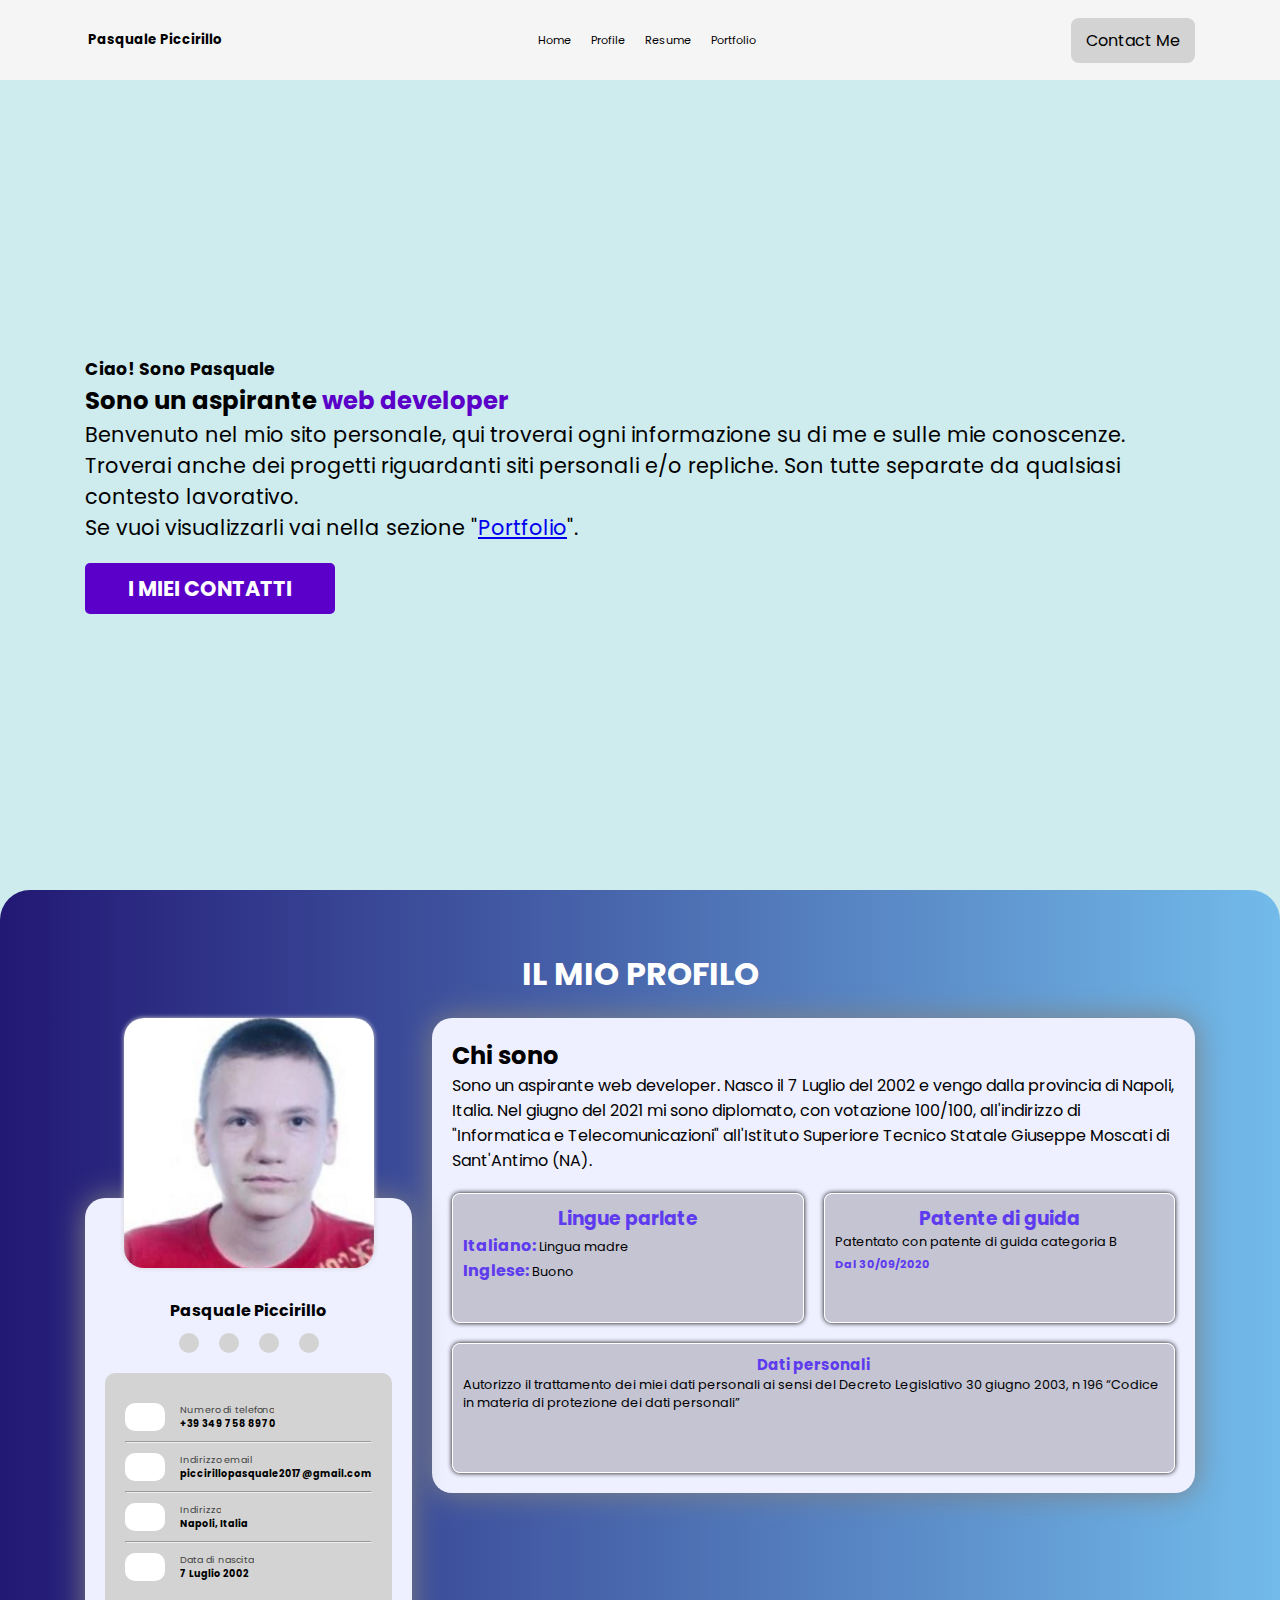
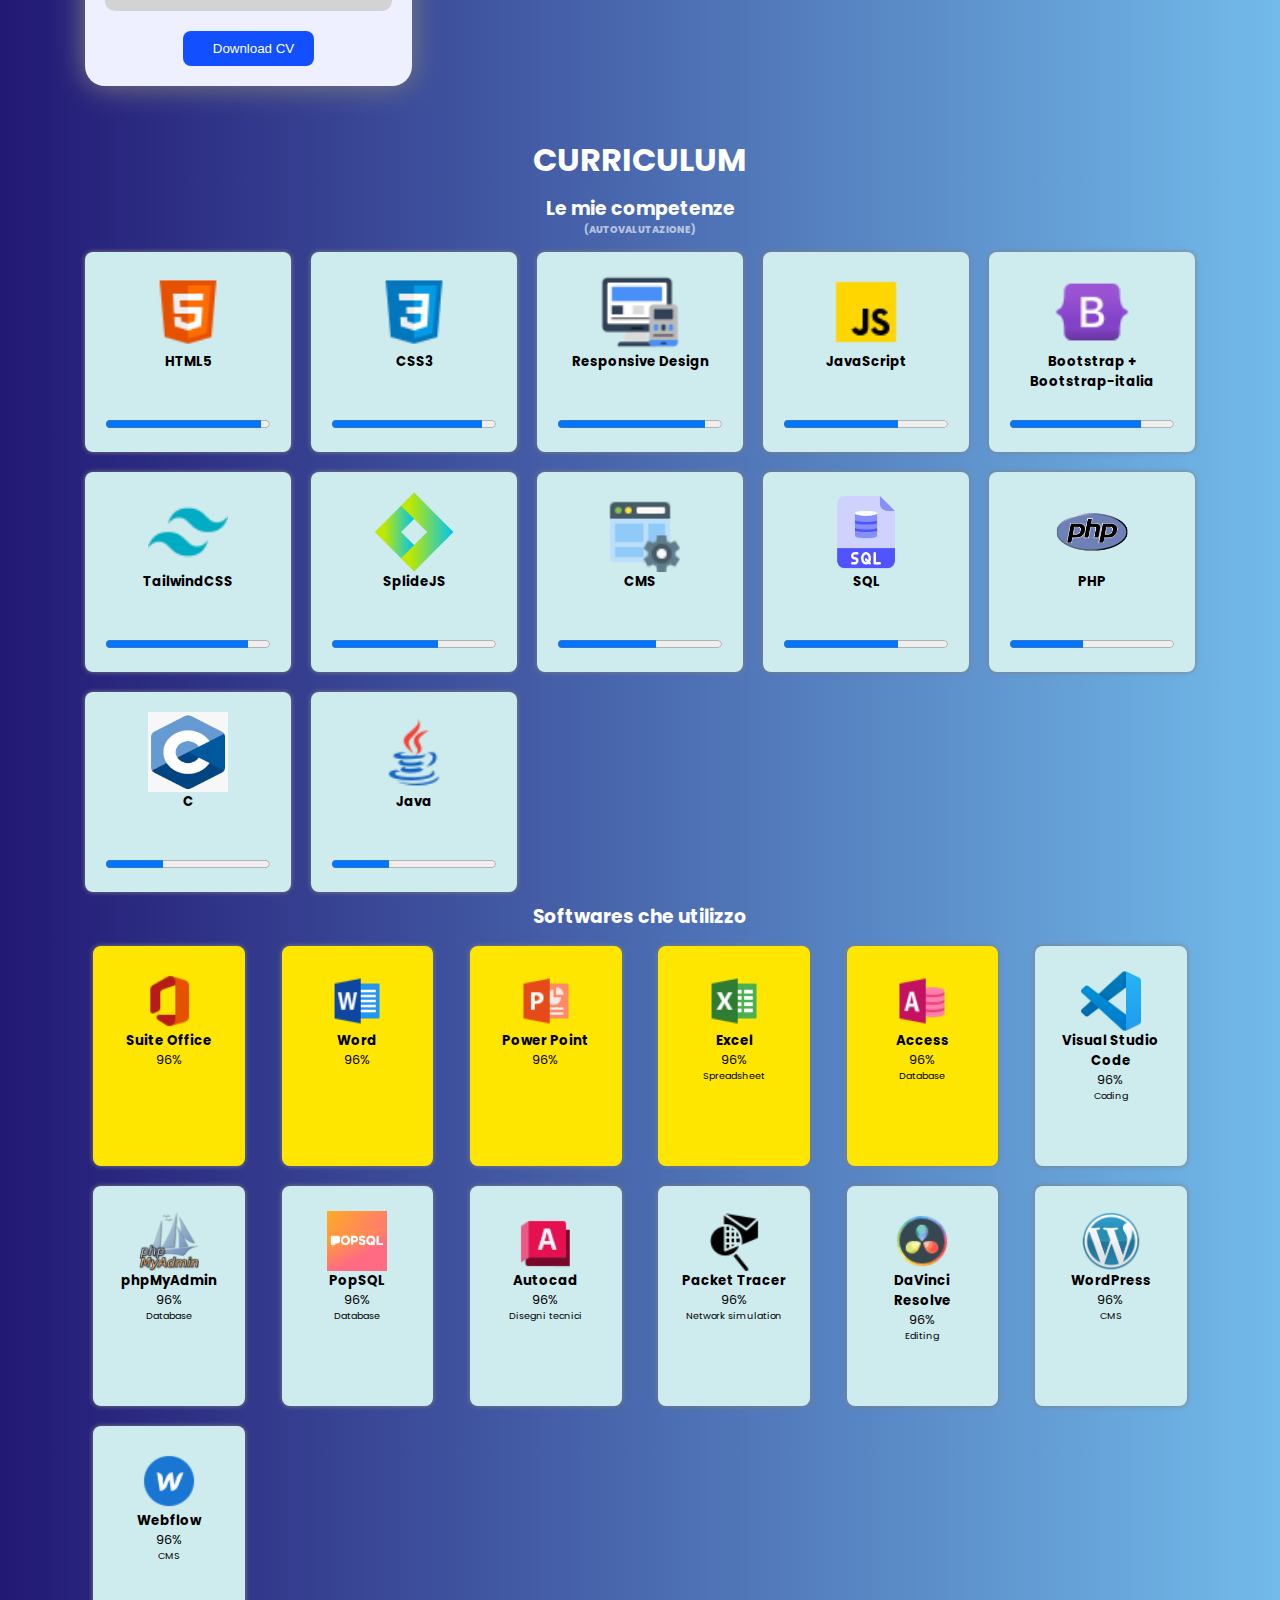
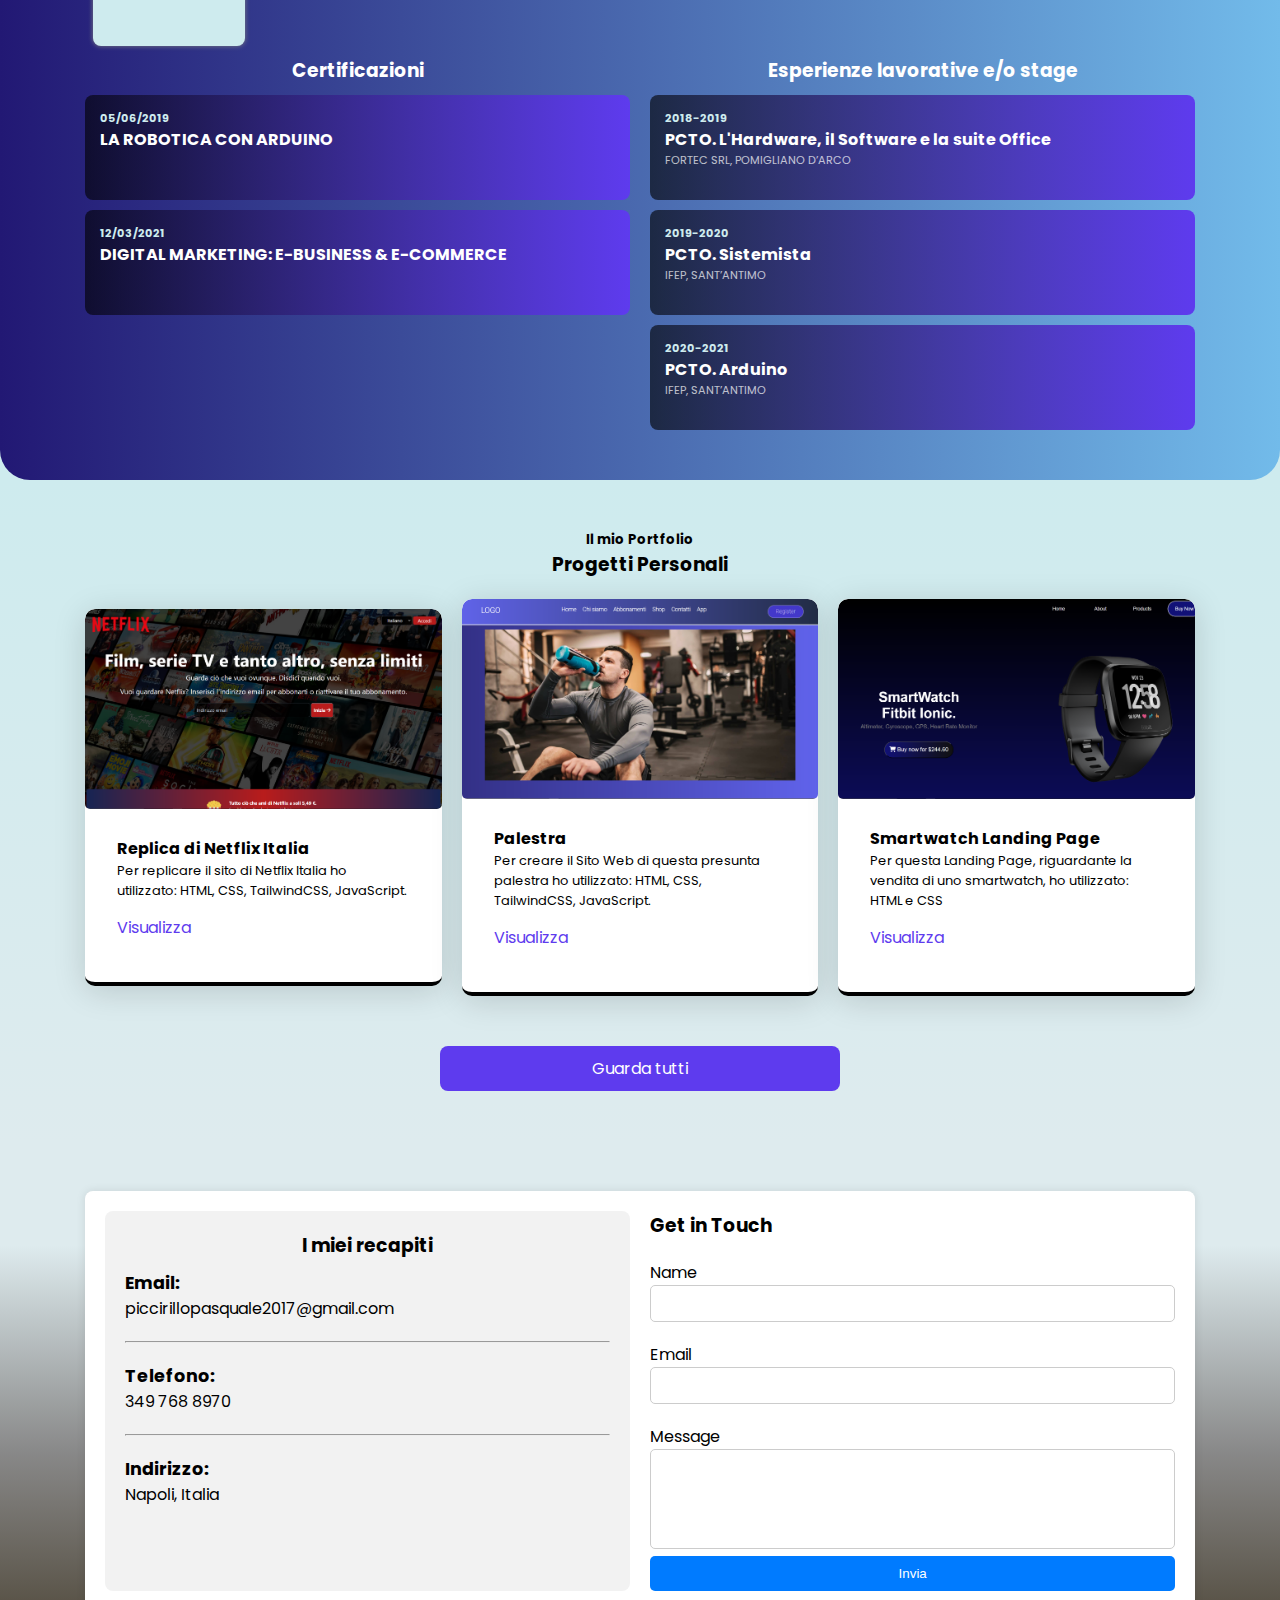
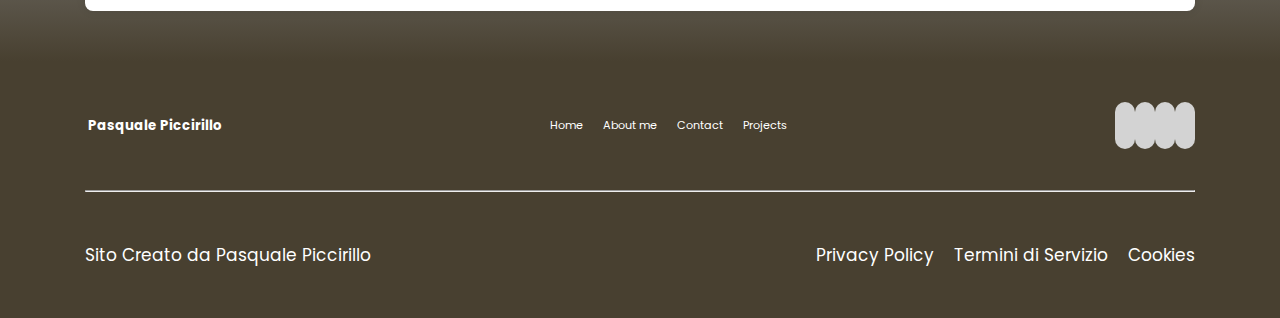
<file: index.html>
<!DOCTYPE html>
<html lang="en">

<head>
    <meta charset="UTF-8">
    <meta name="viewport" content="width=device-width, initial-scale=1.0">
    <title>Personal portfolio</title>

    <link href="https://fonts.googleapis.com/css?family=Poppins:200i,300,400&display=swap" rel="stylesheet">
    <link rel="stylesheet" href="https://cdnjs.cloudflare.com/ajax/libs/font-awesome/6.5.1/css/all.min.css"
        integrity="sha512-DTOQO9RWCH3ppGqcWaEA1BIZOC6xxalwEsw9c2QQeAIftl+Vegovlnee1c9QX4TctnWMn13TZye+giMm8e2LwA=="
        crossorigin="anonymous" referrerpolicy="no-referrer">

    <link rel="stylesheet" href="styles.css">
    <link rel="stylesheet" href="navbar-footer.css">
    <link rel="stylesheet" href="responsive.css">
    <!-- <link rel="stylesheet" href="splide-4.1.3/dist/css/splide.min.css"> -->



</head>

<body>
    <nav class="navbar" id="navbar">
        <!-- <div class="nav-content"> -->
        <div class="logo-container">
            <i class="fa-solid fa-arrow-right"></i>
            <h5>Pasquale Piccirillo</h5>
        </div>

        <div class="links-nav-container">
            <ul>
                <li><a href="#presentation">Home</a></li>
                <li><a href="#profile">Profile</a></li>
                <li><a href="#resume">Resume</a></li>
                <li><a href="#portfolio">Portfolio</a></li>
            </ul>
        </div>

        <div class="btn-container">
            <a href="#getintouch" target="_blank" class="btn " id="contactMeBtn">
                Contact Me
            </a>
            <button class="btn" id="menuBtn" onclick="openMenu()">
                <i class="fa-solid fa-bars"></i>
            </button>
        </div>
        <!-- </div> -->

    </nav>
    <header>

    </header>
    <main class="main" id="main">
        <section class="presentation" id="presentation">
            <div class="left">
                <h5>Ciao! Sono Pasquale</h5>
                <h3> Sono un aspirante <span>web developer</span></h3>
                <p>
                    Benvenuto nel mio sito personale, qui troverai ogni informazione su di me e sulle mie conoscenze.
                    Troverai anche dei progetti riguardanti siti personali e/o repliche. Son tutte separate da
                    qualsiasi contesto lavorativo.
                    <span>Se vuoi visualizzarli vai nella sezione "<a href="#portfolio">Portfolio</a>". </span>
                </p>
                <a class="contact-btn" href="#getintouch">I miei contatti</a>
            </div>
            <!-- <div class="right">
                <img src="img/myselfpic.jpg" alt="">

            </div> -->

        </section>

        <section class="profile" id="profile">

            <h3 class="profile-title">Il mio Profilo</h3>


            <div class="profile-content">
                <div class="aboutme-card" id="aboutmeCard">
                    <div class="card-head">
                        <img src="/img/myselfpic.jpg" alt="">
                    </div>
                    <div class="card-body">
                        <h4>Pasquale Piccirillo</h4>
                        <!-- <p>aspiring Web Developer</p> -->

                        <ul class="social-links">
                            <li><a href="#"><i class="fa-brands fa-facebook"></i></a></li>
                            <li><a href="#"><i class="fa-brands fa-instagram"></i></a></li>
                            <li><a href="#"><i class="fa-brands fa-linkedin"></i></a></li>
                            <li><a href="#"><i class="fa-brands fa-twitter"></i></a></li>
                        </ul>
                        <div class="personal-information">
                            <div class="information-containter">
                                <i class="fa-solid fa-phone"></i>
                                <div class="information">
                                    <p class="about">
                                        Numero di telefono

                                    </p>
                                    <p class="result">
                                        +39 349 758 8970
                                    </p>

                                </div>

                            </div>
                            <hr>
                            <div class="information-containter">
                                <i class="fa-solid fa-envelope"></i>
                                <div class="information">
                                    <p class="about">
                                        Indirizzo email

                                    </p>
                                    <p class="result">
                                        piccirillopasquale2017@gmail.com
                                    </p>

                                </div>

                            </div>
                            <hr>
                            <div class="information-containter">
                                <i class="fa-solid fa-location-dot"></i>
                                <div class="information">
                                    <p class="about">
                                        Indirizzo

                                    </p>
                                    <p class="result">
                                        Napoli, Italia
                                    </p>

                                </div>

                            </div>
                            <hr>
                            <div class="information-containter">
                                <i class="fa-regular fa-calendar"></i>
                                <div class="information">
                                    <p class="about">
                                        Data di nascita

                                    </p>
                                    <p class="result">
                                        7 Luglio 2002
                                    </p>

                                </div>

                            </div>
                        </div>
                        <div class="cvBtn-container" id="cvBtnContainer">
                            <button id="cvBtn" onclick="downloadFile()"> <i class="fa-solid fa-download"></i> Download
                                CV</button>
                        </div>
                    </div>
                </div>

                <div class="aboutme-text" id="aboutmeText">
                    <h2>Chi sono</h2>
                    <p>Sono un aspirante web developer. Nasco il 7 Luglio del 2002 e vengo dalla provincia di Napoli,
                        Italia. Nel giugno del 2021 mi sono diplomato, con votazione 100/100, all'indirizzo di
                        "Informatica e Telecomunicazioni" all'Istituto
                        Superiore Tecnico Statale Giuseppe Moscati di Sant'Antimo (NA).



                    </p>


                    <div class="aboutme-wrap">
                        <div class="languages">
                            <h3>Lingue parlate</h3>
                            <ul>
                                <li>Italiano: <span>Lingua madre</span></li>
                                <li>Inglese: <span>Buono</span></li>
                            </ul>
                        </div>
                        <div class="driving-license">
                            <h3>Patente di guida </h3>
                            <p>
                                Patentato con patente di guida categoria B
                                <span>Dal 30/09/2020</span>
                            </p>
                        </div>

                        
                    </div>
                    <div class="authorization">
                        <h3>Dati personali </h3>
                        <p>
                            Autorizzo il trattamento dei miei dati personali ai sensi del Decreto Legislativo 30
                            giugno 2003, n 196 “Codice in materia di
                            protezione dei dati personali”

                        </p>
                    </div>
                </div>
            </div>

        </section>

        <section class="resume" id="resume">

            <h4 class="resume-title">Curriculum</h4>



            <div class="skills-container">
                <h3 class="skills-title">Le mie competenze <span>(AUTOVALUTAZIONE)</span></h3>
                <div class=" skills-content ">
                    <article class="skill ">
                        <img class="skill-icon" src="/icons/html5.png" alt="logo di html5">
                        <h5>HTML5</h5>
                        <progress class="knowledge-bar" id="knowledge-bar" value="95" max="100"> 95%
                        </progress>

                    </article>

                    <article class="skill ">
                        <img class="skill-icon" src="/icons/css3.png" alt="logo di html5">
                        <h5>CSS3</h5>
                        <progress class="knowledge-bar" id="knowledge-bar" value="92" max="100"> 92%
                        </progress>

                    </article>

                    <article class="skill ">
                        <img class="skill-icon" src="/icons/responsiveDesign.png" alt="logo di html5">
                        <h5>Responsive Design</h5>
                        <progress class="knowledge-bar" id="knowledge-bar" value="90" max="100"> 90%
                        </progress>

                    </article>

                    <article class="skill ">
                        <img class="skill-icon" src="/icons/javascript.png" alt="logo di html5">
                        <h5>JavaScript</h5>
                        <progress class="knowledge-bar" id="knowledge-bar" value="70" max="100"> 70%
                        </progress>

                    </article>


                    <article class="skill ">
                        <img class="skill-icon" src="/icons/bootstrap.png" alt="logo di html5">
                        <h5>Bootstrap + Bootstrap-italia</h5>
                        <progress class="knowledge-bar" id="knowledge-bar" value="80" max="100"> 80%
                        </progress>

                    </article>

                    <article class="skill ">
                        <img class="skill-icon" src="/icons/tailwindcss.png" alt="logo di html5">
                        <h5>TailwindCSS</h5>
                        <progress class="knowledge-bar" id="knowledge-bar" value="87" max="100"> 87%
                        </progress>

                    </article>

                    <article class="skill">
                        <img class="skill-icon" src="/icons/splidejs.png" alt="logo di html5">
                        <h5>SplideJS</h5>
                        <progress class="knowledge-bar" id="knowledge-bar" value="65" max="100"> 65%
                        </progress>


                    </article>

                    <article class="skill ">
                        <img class="skill-icon" src="/icons/cms.png" alt="logo di html5">
                        <h5>CMS</h5>
                        <progress class="knowledge-bar" id="knowledge-bar" value="60" max="100"> 60%
                        </progress>

                    </article>

                    <article class="skill ">
                        <img class="skill-icon" src="/icons/sql.png" alt="logo di html5">
                        <h5>SQL</h5>
                        <progress class="knowledge-bar" id="knowledge-bar" value="70" max="100"> 70%
                        </progress>

                    </article>

                    <article class="skill ">
                        <img class="skill-icon" src="/icons/php.png" alt="logo di html5">
                        <h5>PHP</h5>
                        <progress class="knowledge-bar" id="knowledge-bar" value="45" max="100"> 45%
                        </progress>

                    </article>

                    <article class="skill ">
                        <img class="skill-icon" src="/icons/C.png" alt="logo di html5">
                        <h5>C</h5>
                        <progress class="knowledge-bar" id="knowledge-bar" value="35" max="100"> 35%
                        </progress>

                    </article>

                    <article class="skill ">
                        <img class="skill-icon" src="/icons/Java.png" alt="logo di html5">
                        <h5>Java</h5>
                        <progress class="knowledge-bar" id="knowledge-bar" value="35" max="100"> 35%
                        </progress>

                    </article>

                    




                    <!-- <article class="skill">
                    <i class="fa-solid fa-gear"></i>
                    <h5>Strategy & Direction</h5>
                    <p>Lorem ipsum, dolor sit amet consectetur adipisicing elit. Accusamus, eos minima. Iusto est
                        quibusdam in dolor suscipit. Illo, exercitationem animi!</p>

                </article>

                <article class="skill">
                    <i class="fa-solid fa-gear"></i>
                    <h5>Strategy & Direction</h5>
                    <p>Lorem ipsum, dolor sit amet consectetur adipisicing elit. Accusamus, eos minima. Iusto est
                        quibusdam in dolor suscipit. Illo, exercitationem animi!</p>

                </article>

                <article class="skill">
                    <i class="fa-solid fa-gear"></i>
                    <h5>Strategy & Direction</h5>
                    <p>Lorem ipsum, dolor sit amet consectetur adipisicing elit. Accusamus, eos minima. Iusto est
                        quibusdam in dolor suscipit. Illo, exercitationem animi!</p>

                </article>

                <article class="skill">
                    <i class="fa-solid fa-gear"></i>
                    <h5>Strategy & Direction</h5>
                    <p>Lorem ipsum, dolor sit amet consectetur adipisicing elit. Accusamus, eos minima. Iusto est
                        quibusdam in dolor suscipit. Illo, exercitationem animi!</p>

                </article> -->
                </div>
            </div>

            
            <div class="softwares">
                <h3>Softwares che utilizzo</h3>
                <div class="softwares-content">
                    
                    <article class="software-box suite-office">
                        <img class="software-icon" src="/icons/microsoftOffice.png" alt="logo di html5">
                        <h5>Suite Office</h5>
                        <p class="rate">96%</p>


                    </article>

                    <article class="software-box suite-office">
                        <img class="software-icon" src="/icons/microsoftWord.png" alt="logo di html5">
                        <h5>Word</h5>
                        <p class="rate">96%</p>


                    </article>

                    <article class="software-box suite-office">
                        <img class="software-icon" src="/icons/microsoftPP.png" alt="logo di html5">
                        <h5>Power Point</h5>
                        <p class="rate">96%</p>


                    </article>

                    <article class="software-box suite-office">
                        <img class="software-icon" src="/icons/microsoftExcel.png" alt="logo di html5">
                        <h5>Excel</h5>
                        <p class="rate">96%
                            <span >Spreadsheet</span>
                        </p>


                    </article>

                    <article class="software-box suite-office">
                        <img class="software-icon" src="/icons/microsoftAccess.png" alt="logo di html5">
                        <h5>Access</h5>
                        <p class="rate">96%
                            <span >Database</span>
                        </p>


                    </article>

                    <article class="software-box ">
                        <img class="software-icon" src="/icons/vscode.png" alt="logo di html5">
                        <h5>Visual Studio Code</h5>
                        <p class="rate">
                            96%
                            <span >Coding</span>
                        </p>


                    </article>

                    <article class="software-box ">
                        <img class="software-icon" src="/icons/phpmyadmin.jpg" alt="logo di html5">
                        <h5>phpMyAdmin</h5>
                        <p class="rate">
                            96%
                            <span >Database</span>
                        </p>


                    </article>

                    <article class="software-box ">
                        <img class="software-icon" src="/icons/popsql.png" alt="logo di html5">
                        <h5>PopSQL</h5>
                        <p class="rate">96%
                            <span >Database</span>
                        </p>


                    </article>

                    <article class="software-box ">
                        <img class="software-icon" src="/icons/autocad.png" alt="logo di html5">
                        <h5>Autocad</h5>
                        <p class="rate">96%
                            <span >Disegni tecnici </span>
                        </p>


                    </article>

                    <article class="software-box ">
                        <img class="software-icon" src="/icons/ciscoPacketTracer.png" alt="logo di html5">
                        <h5>Packet Tracer</h5>
                        <p class="rate">96%
                            <span >Network simulation </span>
                        </p>


                    </article>

                    <article class="software-box ">
                        <img class="software-icon" src="/icons/davinciresolve.png" alt="logo di html5">
                        <h5>DaVinci Resolve</h5>
                        <p class="rate">96%
                            <span >Editing</span>
                        </p>


                    </article>

                    <article class="software-box ">
                        <img class="software-icon" src="/icons/wordpress.png" alt="logo di html5">
                        <h5>WordPress</h5>
                        <p class="rate">96%
                            <span >CMS</span>
                        </p>

                    </article>

                    <article class="software-box ">
                        <img class="software-icon" src="/icons/webflow.png" alt="logo di html5">
                        <h5>Webflow</h5>
                        <p class="rate">96%
                            <span >CMS</span>
                        </p>

                    </article>

                    <!-- <article class="software-box ">
                        <img class="software-icon" src="/icons/autocad.png" alt="logo di html5">
                        <h5>phpMyAdmin</h5>
                        <p class="rate">96%</p>


                    </article> -->
                    
                </div>

            </div>

            <div class="experience">
                <div class="certification-container">
                    <h3>Certificazioni</h3>
                    <div class="experience-box">

                        <p class="data">05/06/2019</p>
                        <strong class="about">LA ROBOTICA CON ARDUINO</strong>
                        <p class="place"></p>

                    </div>
                    <div class="experience-box">
                        <p class="data">12/03/2021</p>
                        <strong class="about">DIGITAL MARKETING: E-BUSINESS & E-COMMERCE</strong>
                        <p class="place"></p>
                    </div>
                </div>
                <div class="jobs-container">
                    <h3>Esperienze lavorative e/o stage</h3>
                    <div class="experience-box">
                        <p class="data">2018-2019</p>
                        <strong class="about">PCTO. L'Hardware, il Software e la suite Office</strong>
                        <p class="place">FORTEC SRL, POMIGLIANO D’ARCO</p>
                    </div>
                    <div class="experience-box">
                        <p class="data">2019-2020</p>
                        <strong class="about">PCTO. Sistemista</strong>
                        <p class="place">IFEP, SANT’ANTIMO</p>
                    </div>

                    <div class="experience-box">
                        <p class="data">2020-2021</p>
                        <strong class="about">PCTO. Arduino</strong>
                        <p class="place">IFEP, SANT’ANTIMO</p>
                    </div>
                </div>
            </div>



        </section>



        <section class="portfolio" id="portfolio">

            <h5>Il mio Portfolio</h5>
            <h3>Progetti Personali</h3>


            <div class="portfolio-items">
                <article class="item">
                    <a class="card-link"
                        href="https://informaticapasquale.altervista.org/Portfolio/Progetti_Personali/Netflix-LandingPage-Replica/index.html"
                        target="_blank">

                        <img src="/img/netflix-replica.PNG" alt="">
                        <div class="info">
                            <h4>Replica di Netflix Italia</h4>
                            <p>
                                Per replicare il sito di Netflix Italia ho utilizzato:
                                HTML, CSS, TailwindCSS, JavaScript.
                            </p>
                            <a class="inner-card-link"
                                href="https://informaticapasquale.altervista.org/Portfolio/Progetti_Personali/Netflix-LandingPage-Replica/index.html"
                                target="_blank">Visualizza <i class="fa-solid fa-link"></i></a>
                        </div>
                    </a>
                </article>

                <article class="item">
                    <a class="card-link"
                        href="https://informaticapasquale.altervista.org/Portfolio/Progetti_Personali/Netflix-LandingPage-Replica/index.html"
                        target="_blank">
                        <img src="/img/GymWebsite.PNG" alt="">
                        <div class="info">
                            <h4>Palestra</h4>
                            <p>
                                Per creare il Sito Web di questa presunta palestra ho utilizzato: HTML, CSS,
                                TailwindCSS, JavaScript.
                            </p>
                            <a class="inner-card-link"
                                href="https://informaticapasquale.altervista.org/Portfolio/Progetti_Personali/Gym%20website/index.html"
                                target="_blank">Visualizza <i class="fa-solid fa-link"></i></a>
                        </div>
                    </a>
                </article>

                <article class="item">
                    <a class="card-link"
                        href="https://informaticapasquale.altervista.org/Portfolio/Progetti_Personali/Netflix-LandingPage-Replica/index.html"
                        target="_blank">
                        <img src="/img/smartwatchLandingPage.PNG" alt="">
                        <div class="info">
                            <h4>Smartwatch Landing Page</h4>
                            <p>
                                Per questa Landing Page, riguardante la vendita di uno smartwatch, ho utilizzato: HTML e
                                CSS
                            </p>
                            <a class="inner-card-link"
                                href="https://informaticapasquale.altervista.org/Portfolio/Progetti_Personali/LandingPage-Smartwatch/index.html"
                                target="_blank">Visualizza <i class="fa-solid fa-link"></i></a>
                        </div>
                    </a>
                </article>


            </div>
            <a class="OtherProjectsBtn" href="/projects.html" target="_blank">Guarda tutti</a>
        </section>

        <section class="getintouch" id="getintouch">
            <div class="getintouch-container">
                <div class="company-info">
                    <h3>I miei recapiti</h3>
                    <ul>

                        <li><strong>Email:</strong> piccirillopasquale2017@gmail.com</li>
                        <hr>
                        <li><strong>Telefono:</strong> 349 768 8970</li>
                        <hr>
                        <li><strong>Indirizzo:</strong> Napoli, Italia</li>

                    </ul>
                </div>
                <form action="#" method="POST">
                    <h3>Get in Touch</h3>
                    <div class="input-group">
                        <label for="name">Name</label>
                        <input type="text" id="name" name="name" required>
                    </div>
                    <div class="input-group">
                        <label for="email">Email</label>
                        <input type="email" id="email" name="email" required>
                    </div>
                    <div class="input-group">
                        <label for="message">Message</label>
                        <textarea id="message" name="message" required></textarea>
                    </div>
                    <button type="submit">Invia</button>
                </form>
            </div>
        </section>

    </main>
    <footer class="footer" id="footer">



        <div class="top">
            <div class="logo-container">
                <i class="fa-solid fa-arrow-right"></i>
                <h5>Pasquale Piccirillo</h5>
            </div>
            <ul>
                <li><a href="#presentation">Home</a></li>
                <li><a href="#profile">About me</a></li>
                <li><a href="#getintouch">Contact</a></li>
                <li><a href="#portfolio">Projects</a></li>

            </ul>
            <div class="social-links">
                <a href="https://www.facebook.com/pasquale.piccirillo.507/"><i class="fa-brands fa-facebook"></i></a>
                <a href="https://www.instagram.com/pasquale.02/"><i class="fa-brands fa-instagram"></i></a>
                <a href="#"><i class="fa-brands fa-twitter"></i></a>
                <a href="#"><i class="fa-brands fa-linkedin"></i></a>
            </div>

        </div>

        <hr>
        <div class="bottom">
            <p>Sito Creato da Pasquale Piccirillo</p>
            <div class="links">
                <a href="#">Privacy Policy</a>
                <a href="#">Termini di Servizio</a>
                <a href="#">Cookies</a>
            </div>
        </div>


    </footer>


    <!-- <script src="splide-4.1.3/dist/js/splide.min.js"></script> -->
    <script src="script.js"></script>
</body>

</html>
</file>
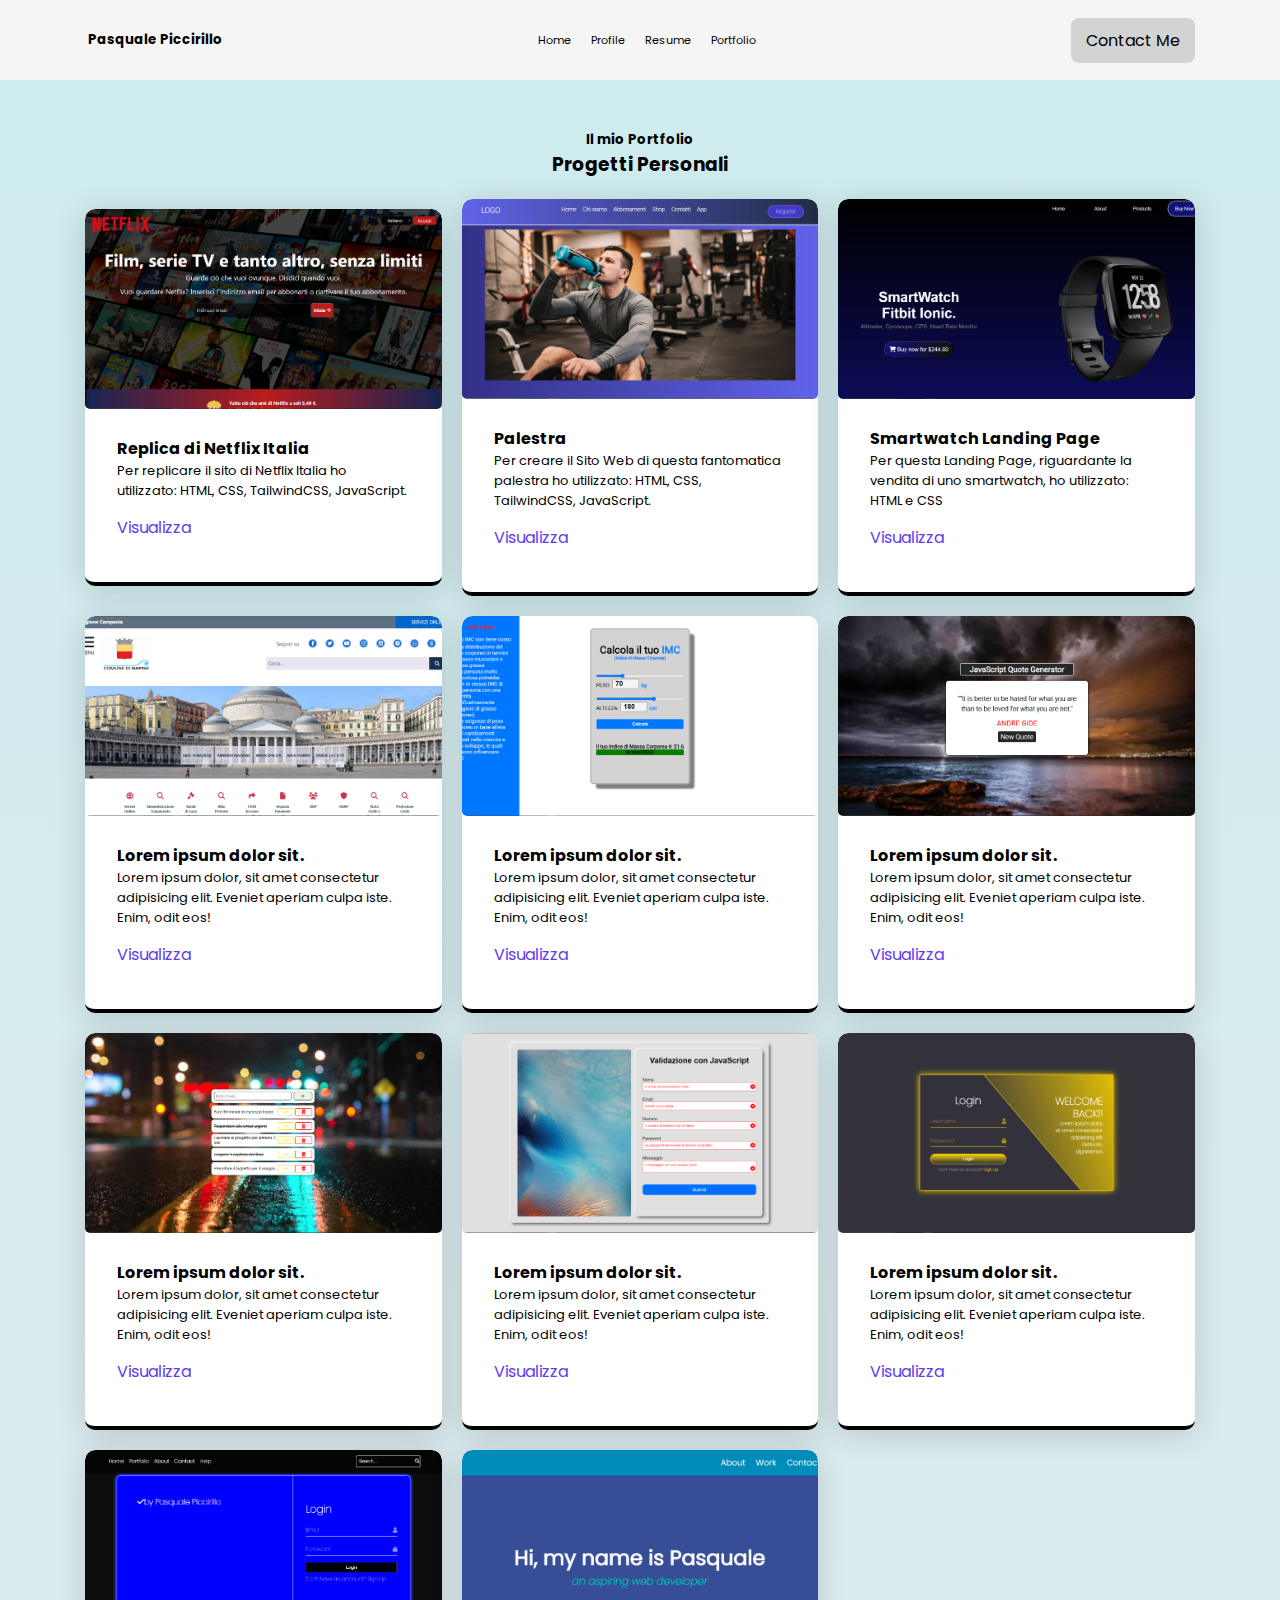
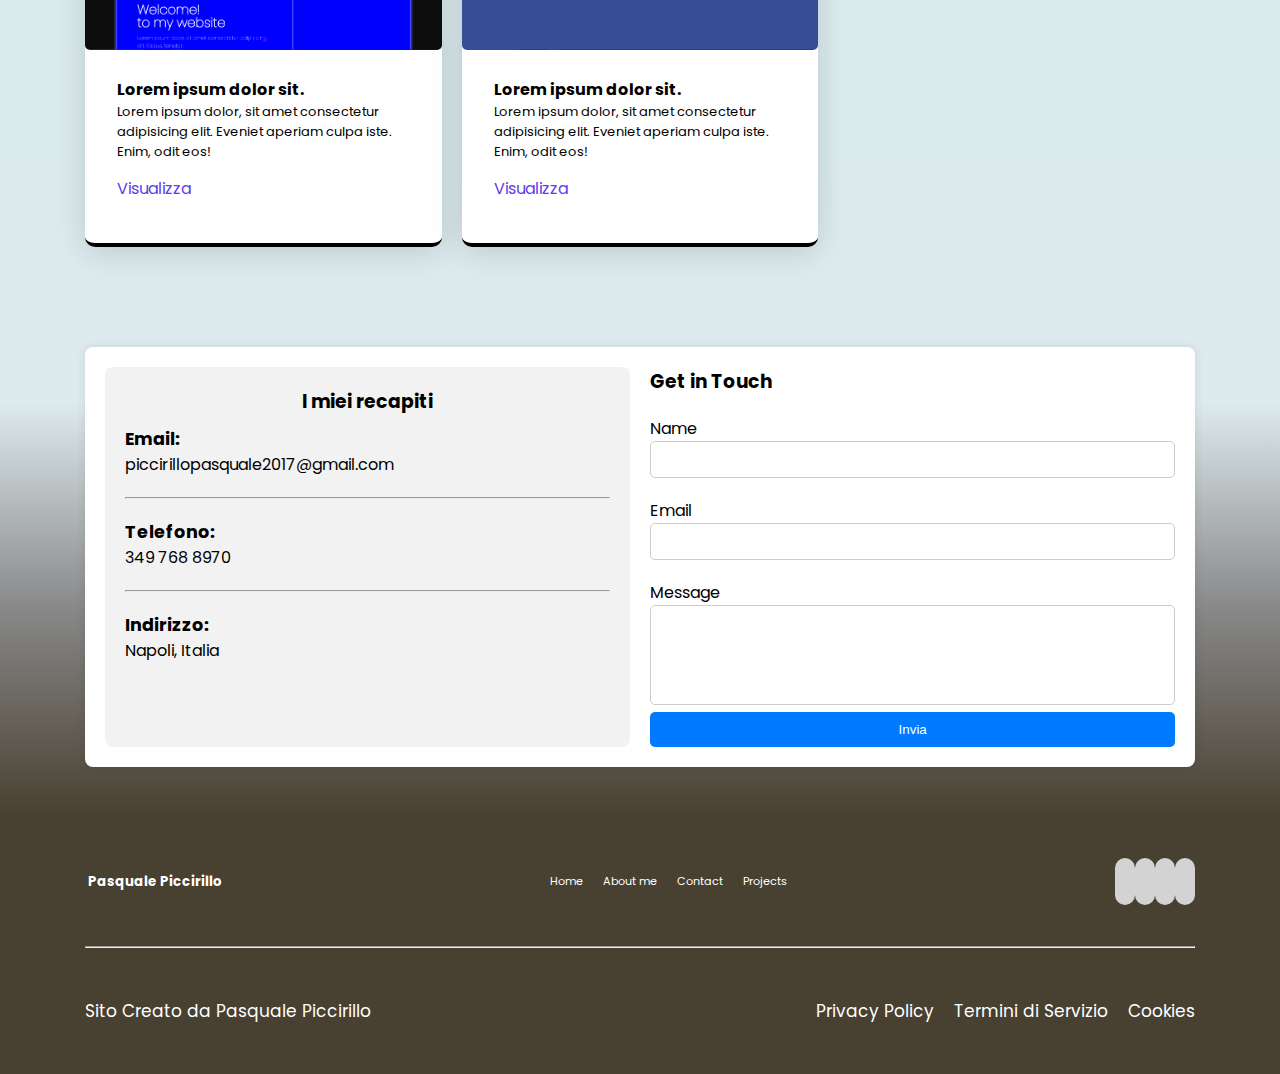
<file: projects.html>
<!DOCTYPE html>
<html lang="en">

<head>
    <meta charset="UTF-8">
    <meta name="viewport" content="width=device-width, initial-scale=1.0">
    <title>Tutti i progetti - Personal Portfolio</title>

    <link href="https://fonts.googleapis.com/css?family=Poppins:200i,300,400&display=swap" rel="stylesheet">
    <link rel="stylesheet" href="https://cdnjs.cloudflare.com/ajax/libs/font-awesome/6.5.1/css/all.min.css"
        integrity="sha512-DTOQO9RWCH3ppGqcWaEA1BIZOC6xxalwEsw9c2QQeAIftl+Vegovlnee1c9QX4TctnWMn13TZye+giMm8e2LwA=="
        crossorigin="anonymous" referrerpolicy="no-referrer">

    <link rel="stylesheet" href="styles.css">
    <link rel="stylesheet" href="navbar-footer.css">
    <link rel="stylesheet" href="responsive.css">

</head>

<body>
    <nav class="navbar" id="navbar">
        <!-- <div class="nav-content"> -->
        <div class="logo-container">
            <i class="fa-solid fa-arrow-right"></i>
            <h5>Pasquale Piccirillo</h5>
        </div>

        <div class="links-nav-container">
            <ul>
                <li><a href="index.html#presantation">Home</a></li>
                <li><a href="index.html#profile">Profile</a></li>
                <li><a href="index.html#resume">Resume</a></li>
                <li><a href="index.html#portfolio">Portfolio</a></li>
            </ul>
        </div>

        <div class="btn-container">
            <a href="#getintouch" class="btn " id="contactMeBtn">
                Contact Me
            </a>
            <button class="btn" id="menuBtn" onclick="openMenu()">
                <i class="fa-solid fa-bars"></i>
            </button>
        </div>
        <!-- </div> -->

    </nav>

    <main class="main" id="main"> 
        <section class="portfolio" id="portfolio">

            <h5>Il mio Portfolio</h5>
            <h3>Progetti Personali</h3>


            <div class="portfolio-items">
                <article class="item">
                    <a class="card-link"
                        href="https://informaticapasquale.altervista.org/Portfolio/Progetti_Personali/Netflix-LandingPage-Replica/index.html"
                        target="_blank">

                        <img src="/img/netflix-replica.PNG" alt="preview della mia replica del sito di Netflix ">
                        <div class="info">
                            <h4>Replica di Netflix Italia</h4>
                            <p>
                                Per replicare il sito di Netflix Italia ho utilizzato:
                                HTML, CSS, TailwindCSS, JavaScript.
                            </p>
                            <a class="inner-card-link"
                                href="https://informaticapasquale.altervista.org/Portfolio/Progetti_Personali/Netflix-LandingPage-Replica/index.html"
                                target="_blank">Visualizza <i class="fa-solid fa-link"></i></a>
                        </div>
                    </a>
                </article>

                <article class="item">
                    <a class="card-link"
                        href="https://informaticapasquale.altervista.org/Portfolio/Progetti_Personali/Netflix-LandingPage-Replica/index.html"
                        target="_blank">
                        <img src="/img/GymWebsite.PNG" alt="preview della mia home page di una palestra ">
                        <div class="info">
                            <h4>Palestra</h4>
                            <p>
                                Per creare il Sito Web di questa fantomatica palestra ho utilizzato: HTML, CSS,
                                TailwindCSS, JavaScript.
                            </p>
                            <a class="inner-card-link"
                                href="https://informaticapasquale.altervista.org/Portfolio/Progetti_Personali/Gym%20website/index.html"
                                target="_blank">Visualizza <i class="fa-solid fa-link"></i></a>
                        </div>
                    </a>
                </article>

                <article class="item">
                    <a class="card-link"
                        href="https://informaticapasquale.altervista.org/Portfolio/Progetti_Personali/Netflix-LandingPage-Replica/index.html"
                        target="_blank">
                        <img src="/img/smartwatchLandingPage.PNG" alt="preview della landing page di uno smartwatch">
                        <div class="info">
                            <h4>Smartwatch Landing Page</h4>
                            <p>
                                Per questa Landing Page, riguardante la vendita di uno smartwatch, ho utilizzato: HTML e
                                CSS
                            </p>
                            <a class="inner-card-link"
                                href="https://informaticapasquale.altervista.org/Portfolio/Progetti_Personali/LandingPage-Smartwatch/index.html"
                                target="_blank">Visualizza <i class="fa-solid fa-link"></i></a>
                        </div>
                    </a>
                </article>

                <article class="item">
                    <a class="card-link"
                        href="https://informaticapasquale.altervista.org/Portfolio/Progetti_Personali/Netflix-LandingPage-Replica/index.html"
                        target="_blank">
                        <img src="/img/comuneNapoliReplica.PNG" alt="preview della mia replica del sito del comune di napoli">
                        <div class="info">
                            <h4>Lorem ipsum dolor sit.</h4>
                            <p>
                                Lorem ipsum dolor, sit amet consectetur adipisicing elit. Eveniet aperiam culpa iste. Enim, odit eos!
                            </p>
                            <a class="inner-card-link"
                                href="https://informaticapasquale.altervista.org/Portfolio/Progetti_Personali/LandingPage-Smartwatch/index.html"
                                target="_blank">Visualizza <i class="fa-solid fa-link"></i></a>
                        </div>
                    </a>
                </article>

                <article class="item">
                    <a class="card-link"
                        href="https://informaticapasquale.altervista.org/Portfolio/Progetti_Personali/Netflix-LandingPage-Replica/index.html"
                        target="_blank">
                        <img src="/img/JSCalcoloIMC.PNG" alt="">
                        <div class="info">
                            <h4>Lorem ipsum dolor sit.</h4>
                            <p>
                                Lorem ipsum dolor, sit amet consectetur adipisicing elit. Eveniet aperiam culpa iste. Enim, odit eos!
                            </p>
                            <a class="inner-card-link"
                                href="https://informaticapasquale.altervista.org/Portfolio/Progetti_Personali/LandingPage-Smartwatch/index.html"
                                target="_blank">Visualizza <i class="fa-solid fa-link"></i></a>
                        </div>
                    </a>
                </article>

                <article class="item">
                    <a class="card-link"
                        href="https://informaticapasquale.altervista.org/Portfolio/Progetti_Personali/Netflix-LandingPage-Replica/index.html"
                        target="_blank">
                        <img src="/img/JSQuoteGenerator.PNG" alt="">
                        <div class="info">
                            <h4>Lorem ipsum dolor sit.</h4>
                            <p>
                                Lorem ipsum dolor, sit amet consectetur adipisicing elit. Eveniet aperiam culpa iste. Enim, odit eos!
                            </p>
                            <a class="inner-card-link"
                                href="https://informaticapasquale.altervista.org/Portfolio/Progetti_Personali/LandingPage-Smartwatch/index.html"
                                target="_blank">Visualizza <i class="fa-solid fa-link"></i></a>
                        </div>
                    </a>
                </article>

                <article class="item">
                    <a class="card-link"
                        href="https://informaticapasquale.altervista.org/Portfolio/Progetti_Personali/Netflix-LandingPage-Replica/index.html"
                        target="_blank">
                        <img src="/img/JSToDoList.PNG" alt="">
                        <div class="info">
                            <h4>Lorem ipsum dolor sit.</h4>
                            <p>
                                Lorem ipsum dolor, sit amet consectetur adipisicing elit. Eveniet aperiam culpa iste. Enim, odit eos!
                            </p>
                            <a class="inner-card-link"
                                href="https://informaticapasquale.altervista.org/Portfolio/Progetti_Personali/LandingPage-Smartwatch/index.html"
                                target="_blank">Visualizza <i class="fa-solid fa-link"></i></a>
                        </div>
                    </a>
                </article>

                <article class="item">
                    <a class="card-link"
                        href="https://informaticapasquale.altervista.org/Portfolio/Progetti_Personali/Netflix-LandingPage-Replica/index.html"
                        target="_blank">
                        <img src="/img/JSValidation.PNG" alt="">
                        <div class="info">
                            <h4>Lorem ipsum dolor sit.</h4>
                            <p>
                                Lorem ipsum dolor, sit amet consectetur adipisicing elit. Eveniet aperiam culpa iste. Enim, odit eos!
                            </p>
                            <a class="inner-card-link"
                                href="https://informaticapasquale.altervista.org/Portfolio/Progetti_Personali/LandingPage-Smartwatch/index.html"
                                target="_blank">Visualizza <i class="fa-solid fa-link"></i></a>
                        </div>
                    </a>
                </article>

                <article class="item">
                    <a class="card-link"
                        href="https://informaticapasquale.altervista.org/Portfolio/Progetti_Personali/Netflix-LandingPage-Replica/index.html"
                        target="_blank">
                        <img src="/img/login-register.PNG" alt="">
                        <div class="info">
                            <h4>Lorem ipsum dolor sit.</h4>
                            <p>
                                Lorem ipsum dolor, sit amet consectetur adipisicing elit. Eveniet aperiam culpa iste. Enim, odit eos!
                            </p>
                            <a class="inner-card-link"
                                href="https://informaticapasquale.altervista.org/Portfolio/Progetti_Personali/LandingPage-Smartwatch/index.html"
                                target="_blank">Visualizza <i class="fa-solid fa-link"></i></a>
                        </div>
                    </a>
                </article>

                <article class="item">
                    <a class="card-link"
                        href="https://informaticapasquale.altervista.org/Portfolio/Progetti_Personali/Netflix-LandingPage-Replica/index.html"
                        target="_blank">
                        <img src="/img/PortfolioProva.PNG" alt="">
                        <div class="info">
                            <h4>Lorem ipsum dolor sit.</h4>
                            <p>
                                Lorem ipsum dolor, sit amet consectetur adipisicing elit. Eveniet aperiam culpa iste. Enim, odit eos!
                            </p>
                            <a class="inner-card-link"
                                href="https://informaticapasquale.altervista.org/Portfolio/Progetti_Personali/LandingPage-Smartwatch/index.html"
                                target="_blank">Visualizza <i class="fa-solid fa-link"></i></a>
                        </div>
                    </a>
                </article>

                <article class="item">
                    <a class="card-link"
                        href="https://informaticapasquale.altervista.org/Portfolio/Progetti_Personali/Netflix-LandingPage-Replica/index.html"
                        target="_blank">
                        <img src="/img/PortfolioProva2.PNG" alt="">
                        <div class="info">
                            <h4>Lorem ipsum dolor sit.</h4>
                            <p>
                                Lorem ipsum dolor, sit amet consectetur adipisicing elit. Eveniet aperiam culpa iste. Enim, odit eos!
                            </p>
                            <a class="inner-card-link"
                                href="https://informaticapasquale.altervista.org/Portfolio/Progetti_Personali/LandingPage-Smartwatch/index.html"
                                target="_blank">Visualizza <i class="fa-solid fa-link"></i></a>
                        </div>
                    </a>
                </article>

                
            </div>
        </section>


        <section class="getintouch" id="getintouch">
            <div class="getintouch-container">
                <div class="company-info">
                    <h3>I miei recapiti</h3>
                    <ul>

                        <li><strong>Email:</strong> piccirillopasquale2017@gmail.com</li>
                        <hr>
                        <li><strong>Telefono:</strong> 349 768 8970</li>
                        <hr>
                        <li><strong>Indirizzo:</strong> Napoli, Italia</li>

                    </ul>
                </div>
                <form action="#" method="POST">
                    <h3>Get in Touch</h3>
                    <div class="input-group">
                        <label for="name">Name</label>
                        <input type="text" id="name" name="name" required>
                    </div>
                    <div class="input-group">
                        <label for="email">Email</label>
                        <input type="email" id="email" name="email" required>
                    </div>
                    <div class="input-group">
                        <label for="message">Message</label>
                        <textarea id="message" name="message" required></textarea>
                    </div>
                    <button type="submit">Invia</button>
                </form>
            </div>
        </section>
    </main>
    <footer class="footer" id="footer">



        <div class="top">
            <div class="logo-container">
                <i class="fa-solid fa-arrow-right"></i>
                <h5>Pasquale Piccirillo</h5>
            </div>
            <ul>
                <li><a href="#presentation">Home</a></li>
                <li><a href="#profile">About me</a></li>
                <li><a href="#getintouch">Contact</a></li>
                <li><a href="#portfolio">Projects</a></li>

            </ul>
            <div class="social-links">
                <a href="https://www.facebook.com/pasquale.piccirillo.507/"><i class="fa-brands fa-facebook"></i></a>
                <a href="https://www.instagram.com/pasquale.02/"><i class="fa-brands fa-instagram"></i></a>
                <a href="#"><i class="fa-brands fa-twitter"></i></a>
                <a href="#"><i class="fa-brands fa-linkedin"></i></a>
            </div>

        </div>

        <hr>
        <div class="bottom">
            <p>Sito Creato da Pasquale Piccirillo</p>
            <div class="links">
                <a href="#">Privacy Policy</a>
                <a href="#">Termini di Servizio</a>
                <a href="#">Cookies</a>
            </div>
        </div>


    </footer>
</body>

</html>
</file>
<file: styles.css>
/*
Seguirò un approccio Mobile first
(proggetto il sito a partire dalla versione mobile, 
e dopo vado ad adattarlo a schermi più grandi con le media query ecc...)
*/

/*GENERALI*/

html{
    scroll-behavior:smooth;
}
*{
    margin:0;
    padding:0;
    box-sizing:border-box;
}


body{
    height:100vh;
    width:100%;
    font-family:"poppins", sans-serif;
    overflow-X:hidden;
}




/*SEZIONE HEADER*/

/*SEZIONE MAIN*/

    /* main presentazione*/
    .main{
        margin-top:80px;
        background-color:#ceebee;
        
    }
    .main .presentation{
        
       
        
        padding:90px 85px;
        display:flex;
        flex-direction:column;
        align-items:center;
        justify-content:center;
        gap:40px;
        
        /* color:white; */
    }
    
    .presentation .left{
        display:flex;
        flex-direction:column;
        align-items:center;
        text-align:center;
        order:1;
        
    }
    
    .presentation .right img{
        width:250px;
        height:250px;
        border-radius:8px;
        box-shadow:0 0 5px gray;
        object-fit:cover;
    }

    .presentation .left h3 span{
        color:rgb(90,0,200);
    }
    .presentation .left p span{
        display:block;
        
    }
    .presentation .left .contact-btn{
        margin-top:20px;
        padding:10px 0;
        width:100%;
        display:flex;
        justify-content:center;
        cursor:pointer;
        background-color:rgb(90,0,200);
        color:white;
        text-transform:uppercase;
        text-decoration:none;
        font-weight:bold;
        border-radius:5px;
        transition:all .4s;
    }
    
    .presentation .left .contact-btn:hover {
        background-color:rgba(90,0,200, .8);
        color:white;
    }
    .presentation .left .contact-btn:focus, .presentation .left .contact-btn:active{
        outline:2px solid black;
        outline-offset:3px;
        transition: .1s;
    }

    

    /* main skills*/
    .resume .resume-title{
        color:white;
        text-transform:uppercase;
        display:block;
        font-size:2rem;
        text-align:center;
    }
    .resume h3, .profile h3{
        text-align:center;
        margin-top:10px;
    }

    .resume h3{
        color:white;
        margin-bottom:15px;
    }

    
    .resume h3.skills-title span{
        font-size:.6rem;
        font-weight:800;
        display:block;
        color:#ffffff9d;
        
    }

    .resume{
        
        background: rgb(234,224,255);
        background: linear-gradient(-90deg, #72bbea 0%, #221874 100%);
        border-radius:0 0 15px 15px;
        
    }

    
    
    
    .resume .skills-content{
        display:grid;
        grid-template-columns:1fr ;
        justify-items:center;
        gap:20px;
        margin:20px;
    }


    .resume .skills-content .skill {
        width:300px;
        min-height:170px;
        padding:25px 20px;
        background-color:#ceebee;
        border-radius:8px;
        box-shadow:0 0 5px gray;
        display:flex;
        flex-direction:column;
        align-items:center;
        position:relative;
    }

    .resume .skills-content .skill:hover{
        /* background-color:#ceebeeaa; */
        filter: brightness(1.1);
    }

    .resume .skills-content .skill h5{
        text-align:center;
    }

    .resume .skills-content .skill .skill-icon {
        width:80px;
        height:80px;
    }

    .resume .skills-content  .skill .knowledge-bar{
        position:absolute;
        bottom:15px;
        width:80%;
    }


    /*main resume .softwares*/
    .resume .softwares .softwares-content{
        display:grid;
        grid-template-columns:1fr ;
        justify-items:center;
        align-items:end;
        gap:20px;
        margin:20px;
    }
    .resume .softwares .softwares-content .suite-office{
        background-color:rgba(255,230,0,1) !important;
        
    }
    /* .resume .softwares .softwares-content .suite-office-item{
        background-color:rgba(255,230,0,1) !important;
        height:170px !important;
    } */
    .resume .softwares .softwares-content .software-box {
        height:220px;
        width:90%;
        padding:25px 20px;
        background-color:#ceebee;
        border-radius:8px;
        box-shadow:0 0 5px gray;
        display:flex;
        flex-direction:column;
        align-items:center;
        position:relative;
    }

    .resume .softwares-content .software-box:hover{
        /* background-color:#ceebeeaa !important; */
        /* opacity:.8; */
        filter: brightness(1.1);
    }

    .resume .softwares-content .software-box h5{
        text-align:center;
    }

    .resume .softwares-content .software-box .software-icon {
        width:60px;
        height:60px;
    }

    .resume .softwares .softwares-content .software-box .rate {
        font-size:.8rem;
        text-align:center;
    }
    .resume .softwares .softwares-content .software-box .rate span{
        display:block;
        
        font-size:.6rem;
    }

    /*main resume .experience*/

    .resume .experience{
        margin:0 30px;
        padding-bottom:50px;
        
        
    }
    .resume .certification-container h3,
    .resume .jobs-container h3{
        margin-bottom:0;
        text-wrap:nowrap;

        width: 100%;
        white-space: nowrap;
        overflow: hidden;
        text-overflow: ellipsis;
        
    }
    
    .resume .experience .certification-container{
        display:flex;
        flex-direction:column;
        gap:10px;

        
        
    }

    .resume .experience .jobs-container{
        display:flex;
        flex-direction:column;
        gap:10px;
        
        
    }
    
    .resume .experience .experience-box{
        width:100%;
        min-height:105px;
        display:flex;
        flex-direction:column;
        padding:15px;
        background:linear-gradient(-90deg, #5e3bee 0%, #0000009d 100%);
        color:white;
        border-radius:8px;
    }

    .resume .experience .experience-box .data{
        color:#ceebee;
        font-weight:bold;
        font-size:.7rem;
    }

    .resume .experience .experience-box .about{

    }
    .resume .experience .experience-box .place{
        opacity:.7;
        font-size:.7rem;
    }

    .resume .experience .experience-box:hover{
       
        /* background:#5e3bee4d; */
        background:linear-gradient(-90deg, #5e3bee 0%, #000000 100%);
        color:white
    }





    /*main profile*/

    .profile{
        /* background-image: 
        linear-gradient(149deg, rgba(85, 85, 85, 0.05) 0%, rgba(85, 85, 85, 0.05) 25%,rgba(11, 11, 11, 0.05) 25%, rgba(11, 11, 11, 0.05) 50%,rgba(182, 182, 182, 0.05) 50%, rgba(182, 182, 182, 0.05) 75%,rgba(28, 28, 28, 0.05) 75%, rgba(28, 28, 28, 0.05) 100%),
        linear-gradient(232deg, rgba(145, 145, 145, 0.05) 0%, rgba(145, 145, 145, 0.05) 25%,rgba(165, 165, 165, 0.05) 25%, rgba(165, 165, 165, 0.05) 50%,rgba(84, 84, 84, 0.05) 50%, rgba(84, 84, 84, 0.05) 75%,rgba(131, 131, 131, 0.05) 75%, rgba(131, 131, 131, 0.05) 100%),
        linear-gradient(321deg, rgba(254, 254, 254, 0.05) 0%, rgba(254, 254, 254, 0.05) 25%,rgba(249, 249, 249, 0.05) 25%, rgba(249, 249, 249, 0.05) 50%,rgba(0, 0, 0, 0.05) 50%, rgba(0, 0, 0, 0.05) 75%,rgba(104, 104, 104, 0.05) 75%, rgba(104, 104, 104, 0.05) 100%),
        linear-gradient(90deg, rgb(21, 8, 116),rgb(111, 197, 250));       */
        
        background: rgb(234,224,255);
        background: linear-gradient(-90deg, #72bbea 0%, #221874 100%);
        padding:50px 85px;  
        border-radius:15px 15px 0px 0px;
    }
    .profile .profile-title{
        color:white;
        text-transform:uppercase;
        display:block;
        font-size:2rem;
    }
    .profile a{
        text-decoration:none;
        color:black;
    }
    .profile .profile-content {
        width:100%;
        padding:0 0;
        display:flex;
        flex-direction:column;
        align-items:center;
        
    }
    .profile .aboutme-card{
        display:flex;
        flex-direction:column;
        align-items:center;
        position:relative;
        
        
        
        
    }
    .profile .aboutme-card .card-head img{
        width:250px;
        height:250px;
        border-radius:20px;
        object-fit:cover;
        

        position:absolute;
        left:50%;
        transform:translateX(-50%);
        top:25px;      
        
    }
    .profile .aboutme-card .card-head img:hover{
        
        box-shadow:0 10px 10px gray ;
        transition:.3s;
    }

    .profile .aboutme-card .card-body{
       background-color:#eeefff;
       width:80vw;
       
       border-radius:20px;
       padding-top:300px;
       box-shadow:0 0 30px gray;
       
    } 
    .profile .aboutme-card .card-body h4{
        text-align:center;
        margin-bottom:10px;
    }

    .profile .aboutme-card .card-body ul{
        padding:0;
        list-style:none;
        display:flex;
        justify-content:center;
        gap:20px;
        
    }

    .profile  i{
        display:flex;
        justify-content:center;
        align-items:center;
    }
    .profile .social-links i,
    .footer .social-links i{
        font-size:1.2rem;
        padding:10px;
        border-radius:10px;
        background-color:lightgray;
        color:black;
    }

    .profile .social-links i:hover,
    .footer .social-links i:hover{
        background-color:rgba(0,0,0,.8);
        color:white;
    }

    

    .profile .profile-content .cvBtn-container{
        display:flex;
        justify-content:center;
    }
    .profile .profile-content #cvBtn{
        background:#114fff;
        color:white;
        padding:10px 20px;
        margin-bottom:20px;
        border-radius:8px;
        display:flex;
        justify-content:center;
        align-items:center;
        gap:10px;
        
        border:none;
        
    }

    .profile .profile-content #cvBtn:hover{
        background:#114fffe6;
    }
    .profile .profile-content #cvBtn:active,
    .profile .profile-content #cvBtn:focus {
        outline: 2px solid black;
        outline-offset: 3px;
        transition:.1s;
    }
    .profile .profile-content #cvBtn i{

    }

    .profile .personal-information{
        background:lightgray;
        margin:20px;
        padding:20px;
        border-radius:10px;
    }

    .profile .personal-information i{
        width:40px;
        font-size:1.2rem;
        padding:10px;
        border-radius:10px;
        background-color:white;
    }

    .profile .personal-information .information-containter{
        display:flex;
        position:relative;
        gap:15px;
        margin:10px 0;
        
    }
    .information-containter .information .about{
        font-size:.6rem;
        opacity: .7;
    }
    .information-containter .information .result{
        font-size:.6rem;
        font-weight:bold;

        
        
        /* white-space: nowrap;
        overflow: hidden;
        text-overflow: ellipsis; */
    }

    .profile .profile-content .aboutme-text{
        background-color:#eeefff;
        width:80vw;
        margin:30px 0px;
        padding:20px;
        border-radius:20px;
        box-shadow:0 0 30px gray;
    }

    .profile .profile-content .aboutme-text .languages,
    .profile .profile-content .aboutme-text .driving-license,
    .profile .profile-content .aboutme-text .authorization
    {
        background:#0000002d;
        margin-top:20px;
        padding:0px 10px 10px 10px;
        border-radius:8px;
        border:1px solid white;
        
        box-shadow:0 0 5px black;
        min-height:130px;
    }

    .profile .profile-content .aboutme-text .languages h3,
    .profile .profile-content .aboutme-text .driving-license h3,
    .profile .profile-content .aboutme-text .authorization h3{
        color:#5e3bee;
    }

    .profile .profile-content .aboutme-text .languages ul{
        list-style:none;
    }

    

    .profile .profile-content .aboutme-text .languages ul li{
        color:#5e3bee;
        font-weight:bold;
    }
    .profile .profile-content .aboutme-text .languages ul span{
        color:black;
        font-weight:normal;
        font-size:.8rem;
    }

    .profile .profile-content .aboutme-text .driving-license p{
        font-size:.8rem;
    }
    .profile .profile-content .aboutme-text .driving-license p span{
        display:block;
        font-size:.7rem;
        color:#5e3bee;
        font-weight:bold;
        margin-top:5px;
    }

    .profile .profile-content .aboutme-text .authorization{
        font-size:.8rem;
    }
    
    /*main portfolio*/
     .main .portfolio{
        /* background-color: #deebee; */
        background:linear-gradient(to bottom, #ceebee 0%, #deebee 100%);
        padding:50px 30px;
        display:flex;
        flex-direction:column;
        align-items:center;
    }

    .main .portfolio h3{
        margin-bottom:20px;
    }


    .main .portfolio .OtherProjectsBtn{
        background-color:#5e3bee;
        border-radius:8px;
        padding:10px 0;
        margin-top:50px;
        width:100%;
        max-width:400px;
        color:white;
        text-decoration:none;
        text-align:center;
        
        
    }

    .main .portfolio .OtherProjectsBtn:hover{
        background:#5e3beef6;
    }

    

    .portfolio .portfolio-items{
        display:grid;
        grid-template-columns:1fr;
        align-items:center;
        justify-content:space-between;
        gap:20px;
    }

    .portfolio .portfolio-items .item {
        width:100%;
        max-height:400px;
        background-color:#fff;
        border-radius:10px;
        border-bottom:4px solid black;
        cursor:pointer;
        box-shadow:0 5px 32px rgba(0,0,0, .15);
        overflow-Y:hidden;
    }

    .portfolio .portfolio-items .item:hover{
        border-color:#5e3bee;
        transition:.3s ease; 
    }
    .portfolio .portfolio-items .item:hover {
        transform:scale(1.02);
        transition:.3s ease; 
    }
    
    .portfolio .portfolio-items .item img{
        height:200px;
        width:100%;
        object-fit:cover;
        object-position:top;
        border-radius:10px 10px 5px 5px;
    
    }
    .portfolio .portfolio-items .item .info{
        display:flex;
        flex-direction:column;
        gap:14px;
        padding: 20px 32px 42px;
    }

    .portfolio .portfolio-items .item .info p{
        font-size:13px;
    }
    
    .portfolio .portfolio-items .item .info .card-link{
        text-decoration:none;
        color:black;
    }
    .portfolio .portfolio-items .item .info .inner-card-link{
        color:#5e3bee;
        text-decoration:underline;
        text-underline-offset:10px;
        text-decoration-color:transparent;
        
    }
    .portfolio .portfolio-items .item .info .inner-card-link:hover{
        text-underline-offset:5px;
        text-decoration-color:#5e3bee;
        transition:.4s ease;
    }

    .portfolio .portfolio-items .item .info .inner-card-link i{
        margin-left:2px;
        font-size:16px;
    } 
    

    /*main getintouch*/
    .getintouch{
        padding:50px 0;
        background-color:#deebee;
        background:linear-gradient(180deg, #deebee 20%, #888, #484030 100%);
    }
    .getintouch .getintouch-container {
        width: 80%;
        max-width: 600px;
        margin: auto;
        background-color: #fff;
        color:black;
        padding: 20px;
        border-radius: 8px;
        box-shadow: 0 0 10px rgba(0, 0, 0, 0.1);
    }
    
    .getintouch .company-info {
        background-color: #f2f2f2;
        padding: 20px;
        border-radius: 8px;
        margin-bottom: 20px;
    }

    
    .getintouch .company-info h3 {
        margin-bottom: 10px;
        text-align:center;
    }
    
    .getintouch .input-group {
        margin: 20px 0;
    }

    .getintouch .company-info ul li{
        list-style:none;
        font-size:.6rem;
    }
    .getintouch .company-info ul li strong{
        display: block;
        font-size:.8rem;
    }
    
    .getintouch .input-group label {
        display: block;
        
    }
    
    .getintouch .input-group input,
    .getintouch .input-group textarea {
        width: 100%;
        padding: 10px;
        border: 1px solid #ccc;
        border-radius: 5px;
    }
    
    .getintouch .input-group textarea {
        height: 100px;
        resize:none;
    }
    
    .getintouch button {
        display: block;
        width: 100%;
        padding: 10px;
        background-color: #007bff;
        color: #fff;
        border: none;
        border-radius: 5px;
        cursor: pointer;
        transition: background-color 0.3s;
    }
    
    .getintouch button:hover {
        background-color: #0056b3;
    }
</file>
<file: navbar-footer.css>
/*SEZIONE NAV */
.navbar{
    width:100%;
    display:flex;
    justify-content:space-between;
    align-items:center;
    position:fixed;
    top:0;
    background-color:whitesmoke;
    color:black;
    height:80px;
    padding:0 85px;
    z-index:99;
    
}

.navbar .logo-container,
.footer .logo-container{
    display:flex;
    align-items:center;
    gap:3px;
    font-size:1rem;
    
}
/* .navbar .logo-container i{
    width:40px;
    height:40px;
} */
/* .navbar .logo-container h5{
    font-size:20px;
} */
   


.navbar ul{
    display:none;
}

.navbar ul li a{
    text-decoration:none;
    color:black;
    position:relative;
    transition: color .4s ;
}
.navbar ul li a:hover{
    color:purple;
}
.navbar ul li a:after{
    content:"";
    width:100%;
    height:2px;
    color:transparent;
    background-color:transparent;
    position:absolute;
    bottom:-20px;
    left:0;
}
.navbar ul li a:hover:after{
    content:"";
    width:100%;
    height:2px;
    color:purple;
    background-color:purple;
    transform:translateY(-15px);
    transition:.5s;
}


.navbar .btn{
    background-color:lightgrey;
    border-radius:8px;
    color:black;
    padding:10px 15px;
    transition:all .5s ease-out ;
    text-decoration:none;
    
}

.navbar .btn:hover{
    background-color: rgba(94, 59, 238, 1);
    color:whitesmoke;
}
 .navbar .btn:active, .navbar .btn:focus {
    background-color: rgba(94, 59, 238, 1);
    outline:2px solid black;
    outline-offset:3px;
    color:whitesmoke;
    transition:.1s;

} 

.navbar .btn-container .btn#contactMeBtn{
    display:none;
    cursor:pointer;
    
    
}

.btn-container .btn#menuBtn{
    cursor:pointer;
    font-size:1.3rem;
}




  .navbar.active {
    display:flex;
    align-items:start;
    padding-top:30px;
    background:#;
    height: 100vh;
    width: 100%;
    
    
  }
  .navbar.active~.main{
    margin-top:0;
  }
  .navbar.active .btn#menuBtn, 
  .navbar.active .logo-container {
    height:55px;
    display:flex;
    align-items:center;
    animation:animationBtnLogo ease 1s;
    
  }
  .navbar.active .links-nav-container ul{
    display:flex;
    flex-direction:column;
    gap:20px;
    position:absolute;
    
    left:50%;
    top:50%;
    transform:translate(-50%, -50%);
    
    animation:animationUl ease 1.5s ;
    
  }
  .navbar.active .links-nav-container ul li{
    list-style:none;
    text-align:center;
    
    
  }
  @keyframes animationUl{
    0%{
        top:0%;
        
        
    }
    100%{
        top:50%;
        
    }
  }
  @keyframes animationBtnLogo{
    from{
        margin-top:-200px;
    }
    to{
        margin-top:0px;
    }
  }

/*SEZIONE FOOTER*/
.footer{
    background-color:#484030;
    color:white;
    padding:50px 85px;
    display:flex;
    flex-direction:column;
    
}

.footer .top, 
.footer .bottom{
    display:flex;
    flex-direction:column;
    align-items:center;
    justify-content:center;
    gap:30px;
    text-align:center;
    font-size:17px;
}

.footer ul li{
    list-style:none;
}

.footer hr{
    margin:50px 0;
}
.footer a{
    color:white;
    text-decoration:none;
}
.footer a:hover{
    color:#beedee;
    text-decoration:underline;
}


.footer .bottom .links{
    display:flex;
    gap:20px;
}
</file>
<file: responsive.css>
/*SEZIONE MEDIA QUERY */

@media screen and (min-width:470px) and (max-width:700px) {

    .main .presentation{
        height:90vh;
    }
    .resume .skills-content{
        
        display:grid;
        grid-template-columns:1fr 1fr;
        
        
    }

    .resume .skills-content  .skill{
        width:90%;
        max-width:300px;
        padding:40px 20px;
    }

    .resume .softwares .softwares-content{
        display:grid;
        grid-template-columns:1fr 1fr ;
    }
    
}
@media screen and (min-width:700px) {
    
    /*SEZIONE NAV */
    .btn-container .btn#menuBtn{
        display:none;
    }
    
    
    .navbar ul,
    .footer .top ul{
        display:flex;
        gap:20px;
        list-style:none;
        font-size:.7rem;
    }

    /*SEZIONE HEADER*/

    /*SEZIONE MAIN*/
        /* main presentazione*/
        .main .presentation{
            
            flex-direction:row;
            align-items:center;
            height:90vh;
            justify-content:space-between;
            
            
        }
        
        .presentation .left{
            
            align-items:start;
            text-align:start;
            order:0;
            font-size:1.3rem;
        }
    
        .presentation .left .contact-btn{
            
            max-width:250px;
            
            text-align:center;
            
            
            
            
            
        }
        
        .presentation .right img{
            width:400px;
            height:400px;
            
            
            
        }

        /* main skills*/

        
        /*main portfolio*/
        

        /*main resume*/
        .resume .softwares .softwares-content{
            
            grid-template-columns:1fr 1fr 1fr 1fr;
            
           
        }


        .resume .experience{
           
            display:flex;
            gap:20px;
            
        }

        .resume .experience .certification-container{
            
            width:50%;
            
            
        }
    
        .resume .experience .jobs-container{
            width:50%;
            
        }

   
    
    /*main getintouch*/
    .getintouch{
        padding:50px 85px;
    }
    .getintouch .getintouch-container {
        width: 100%;
        max-width:100%;
        
        
        display:flex;
        gap:20px;

    }
    
    .getintouch .company-info {
        width:50%;
        
        margin-bottom: 0px;
        
    }
    .getintouch .company-info ul{
        display:flex;
        flex-direction:column;
        gap:20px;
        
    }

    
    

    
    
    
    .getintouch form{
        width:50%;
    }
    .getintouch .input-group {
        
        
        margin-bottom: 0px;
    }


/*SEZIONE FOOTER*/
    .footer .top, 
    .footer .bottom{
        display:flex;
        flex-direction:row;
        align-items:center;
        justify-content:space-between;
    }

   
    
}

@media screen and (min-width:700px) and (max-width:1100px){
    /*SEZIONE NAV */
    .navbar .logo-container{
        flex:1;
    }
    .navbar ul{
        flex:2;
        
        
    }

    /*SEZIONE HEADER*/

    /*SEZIONE MAIN*/
    /* main skills*/
    .resume .skills-content{

        grid-template-columns:1fr 1fr 1fr ;
    }
    
    .resume .skills-content  .skill{
        width:90%;
        max-width:300px;
        padding:40px 20px;
    }


    /*main profile*/
    
    .profile .aboutme-card .card-body{
        
        width:600px;

        box-shadow:0 0 5px gray;
        
     } 

    

    /*main portfolio*/
    .main .portfolio{
        
        padding:50px 85px;
        
    }

    .portfolio .portfolio-items{

        grid-template-columns:1fr 1fr;
        
        

    }


   
    
    /*SEZIONE FOOTER*/
    
}

@media screen and (min-width:1100px){
    /*SEZIONE NAV */
    
    .navbar .btn-container .btn#contactMeBtn{
        display:block;
    }

    .resume .skills-content{

        grid-template-columns:1fr 1fr 1fr 1fr 1fr ;
        margin:0 85px;
        
    }

    .resume .skills-content  .skill{
        width:100%;
        min-height:200px;
        padding:20px 20px;
        
        
    }

    .resume .skills-content  .skill .knowledge-bar{
        position:absolute;
        bottom:20px;
        width:80%;
    }

    

    .resume .softwares .softwares-content{
            
        grid-template-columns:1fr 1fr 1fr 1fr 1fr 1fr;
        margin:0 85px;
       
    }

    .resume .softwares-content .software-box {
        width:100%;
        
    }

    /*main resume .experience*/
    .resume .experience{
        margin:0 85px;
    }


    /*SEZIONE HEADER*/

    /*SEZIONE MAIN*/
    /*main profile*/
    .profile{
        
border-radius:30px 30px 0px 0px;
    }

    
    .profile .profile-content {
        
        padding-top:200px;
        
        
        flex-direction:row;
        align-items:start;
        gap:20px;
        
    }

    .profile .aboutme-card{
        width:30%;
    }
    
    .profile .aboutme-card .card-head img{
        
        box-shadow:0 0 5px lightgray;

        
        top:-180px;
        
        
    }

    .profile .aboutme-card .card-body{
       
       padding-top:100px;
       /* width:350px; */
       width:100%;
    } 

    .profile .profile-content .aboutme-text{
        
        margin-top:-180px;
        /* height:766px; */
        
    }

    .profile .profile-content .aboutme-text .aboutme-wrap{
        display:grid;
        grid-template-columns:1fr 1fr;
        gap:20px;
        
    }
    .aboutme-wrap .languages {
        flex:1;
    }
    .aboutme-wrap .driving-license {
        flex:1;
    }
    .aboutme-wrap .authorization {
        
        
    }


    /*main portfolio*/
    .main .portfolio{
        
        padding:50px 85px;
        
    }

    .resume{
        
        border-radius:0px 0px 30px 30px;
    }

    

    

    /* .portfolio .header{
        display:grid;
        grid-template-columns:1fr 1fr 1fr;
        align-items:center;
        justify-content:space-between;
        margin-bottom:60px;

    } */

    .portfolio .portfolio-items{
        
        grid-template-columns:1fr 1fr 1fr;
        
        
    }

   


 
    
    .getintouch .company-info ul li{
        
        font-size:1rem;
    }
    .getintouch .company-info ul li strong{
        
        font-size:1.1rem;
    }

    
    
    
    

    

    
    
    /*SEZIONE FOOTER*/
}
</file>
